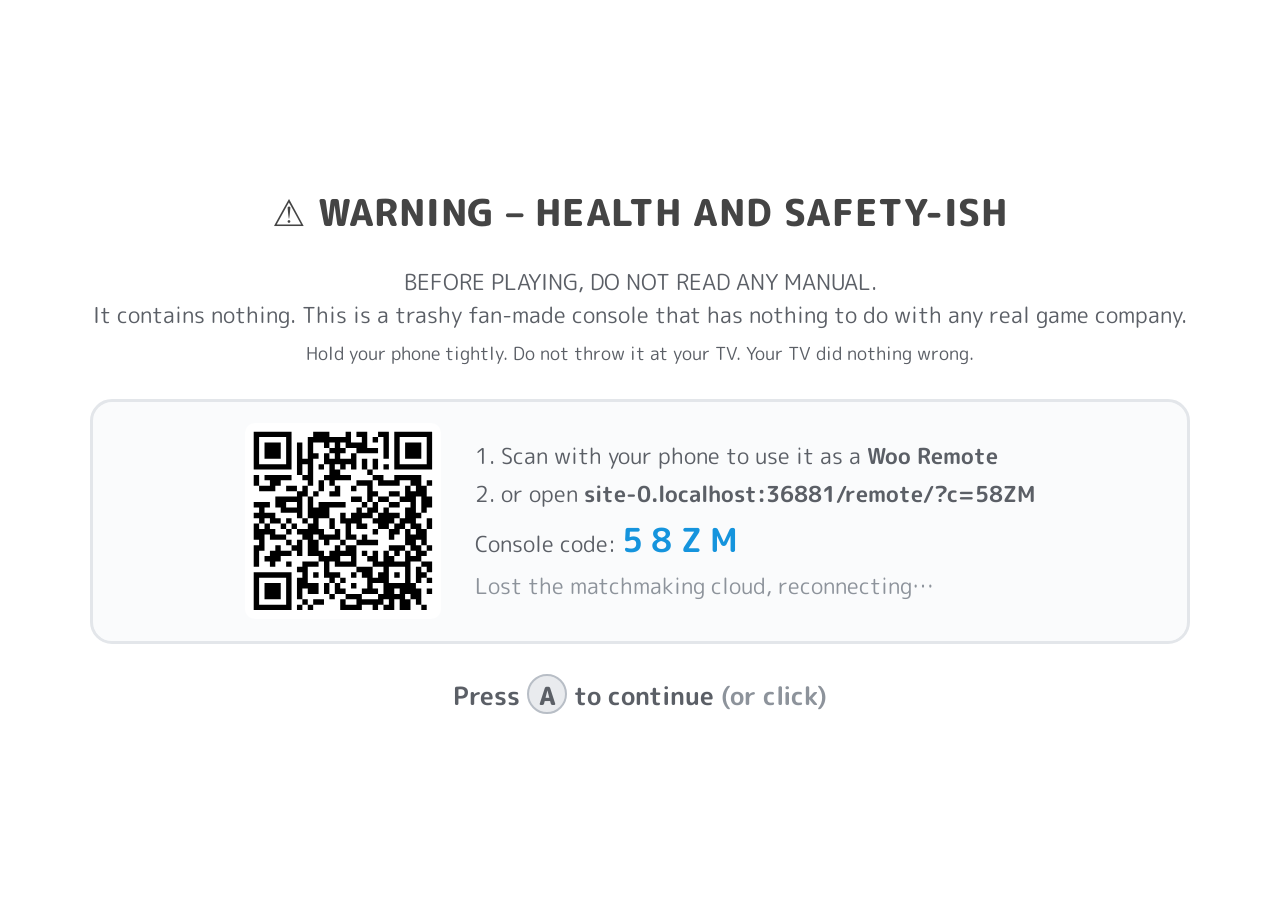
<file: index.html>
<!doctype html>
<html lang="en">
<head>
<meta charset="utf-8">
<meta name="viewport" content="width=device-width, initial-scale=1">
<title>Woo Console</title>
<script>
  // Phones (small touch screens) are remotes, not TVs: send them straight to the remote page.
  // ?tv=1 (remembered for this tab) forces the TV view anyway.
  (function () {
    var q = new URLSearchParams(location.search);
    try { if (q.get('tv') === '1') sessionStorage.setItem('woo-force-tv', '1'); if (q.get('tv') === '0') sessionStorage.removeItem('woo-force-tv'); } catch (e) {}
    var forced = false; try { forced = sessionStorage.getItem('woo-force-tv') === '1'; } catch (e) {}
    var touch = window.matchMedia && matchMedia('(pointer: coarse)').matches;
    var shortSide = Math.min(screen.width, screen.height);
    if (!forced && touch && shortSide < 600) {
      var c = q.get('c');
      location.replace('remote/' + (c ? '?c=' + encodeURIComponent(c) : ''));
    }
  })();
</script>
<meta name="description" content="Woo — a trashy, totally unofficial home console that runs in your browser. Use your phone as the remote.">
<link rel="icon" href="data:image/svg+xml,%3Csvg xmlns='http://www.w3.org/2000/svg' viewBox='0 0 64 64'%3E%3Crect x='4' y='4' width='56' height='56' rx='14' fill='%2335b6ff'/%3E%3Ctext x='32' y='43' font-size='26' text-anchor='middle' fill='white' font-family='Arial' font-weight='bold'%3Ewoo%3C/text%3E%3C/svg%3E">
<link rel="preconnect" href="https://fonts.googleapis.com">
<link href="https://fonts.googleapis.com/css2?family=M+PLUS+Rounded+1c:wght@400;700;800&display=swap" rel="stylesheet">
<link rel="stylesheet" href="css/screen.css">
<script src="js/lib/peerjs.min.js"></script>
<script src="js/lib/qrcode.js"></script>
<script src="js/lib/mqtt-lite.js"></script>
</head>
<body>
<div id="screen">
  <!-- Health & safety parody -->
  <section id="warning" class="layer">
    <div class="warn-box">
      <div class="warn-title">⚠ WARNING – HEALTH AND SAFETY-ISH</div>
      <p>BEFORE PLAYING, DO NOT READ ANY MANUAL.<br>It contains nothing. This is a trashy fan-made console that has nothing to do with any real game company.</p>
      <p class="small">Hold your phone tightly. Do not throw it at your TV. Your TV did nothing wrong.</p>
      <div class="warn-connect">
        <div class="qr" data-qr></div>
        <div>
          <div class="warn-step">1. Scan with your phone to use it as a <b>Woo Remote</b></div>
          <div class="warn-step">2. or open <b data-remote-url>…</b></div>
          <div class="warn-step">Console code: <b class="code" data-code>····</b></div>
          <div class="warn-step dim" data-net-status>Connecting to the matchmaking cloud…</div>
        </div>
      </div>
      <div class="press-a blink">Press <span class="btn-a">A</span> to continue <span class="dim">(or click)</span></div>
    </div>
  </section>

  <!-- Main menu -->
  <section id="menu" class="layer hidden">
    <div class="grid" id="channel-grid"></div>
    <div class="page-arrow right" data-click="nextpage">›</div>
    <div class="page-arrow left hidden" data-click="prevpage">‹</div>
    <div class="bottom-bar">
      <svg class="bar-shape" viewBox="0 0 1600 220" preserveAspectRatio="none">
        <path d="M0,60 L330,60 C420,60 430,6 520,6 L1080,6 C1170,6 1180,60 1270,60 L1600,60 L1600,220 L0,220 Z" fill="url(#barGrad)" stroke="#35b6ff" stroke-width="4"/>
        <defs><linearGradient id="barGrad" x1="0" y1="0" x2="0" y2="1"><stop offset="0" stop-color="#f7f8fa"/><stop offset="1" stop-color="#d9dde2"/></linearGradient></defs>
      </svg>
      <div class="round-btn woo-btn" data-click="settings" title="Woo Settings">woo</div>
      <div class="clock"><div class="time" id="clock-time">00:00</div><div class="date" id="clock-date">Mon 1/1</div></div>
      <div class="round-btn mail-btn" data-click="board" title="Message Board"><svg viewBox="0 0 48 36"><rect x="3" y="3" width="42" height="30" rx="4" fill="none" stroke="currentColor" stroke-width="3.5"/><path d="M4 5 L24 21 L44 5" fill="none" stroke="currentColor" stroke-width="3.5"/></svg></div>
    </div>
    <div class="sd-hint" id="remote-hint"></div>
  </section>

  <!-- Channel preview -->
  <section id="channel" class="layer hidden">
    <canvas id="banner"></canvas>
    <div class="channel-title" id="channel-title"></div>
    <div class="channel-buttons">
      <div class="pill" data-click="back">Woo Menu</div>
      <div class="pill" data-click="start">Start</div>
    </div>
  </section>

  <!-- Game container -->
  <section id="game" class="layer hidden"></section>

  <!-- Panels (connect, settings) -->
  <section id="panel" class="layer hidden"><div class="panel-box" id="panel-box"></div></section>

  <!-- HOME menu -->
  <section id="home" class="layer hidden">
    <div class="home-top"><span>HOME Menu</span><div class="home-close" data-click="home-close">✕ Close</div></div>
    <div class="home-mid">
      <div class="pill big" data-click="home-menu">Woo Menu</div>
      <div class="pill big" data-click="home-reset">Reset</div>
    </div>
    <div class="home-bottom" id="home-remotes"></div>
  </section>

  <div id="fade"></div>
  <div id="toast"></div>
  <div id="cursors"></div>
  <div id="sound-hint" class="hidden">🔇 Click anywhere on this screen once to enable sound</div>
</div>
<script type="module" src="js/main.js"></script>
</body>
</html>
</file>
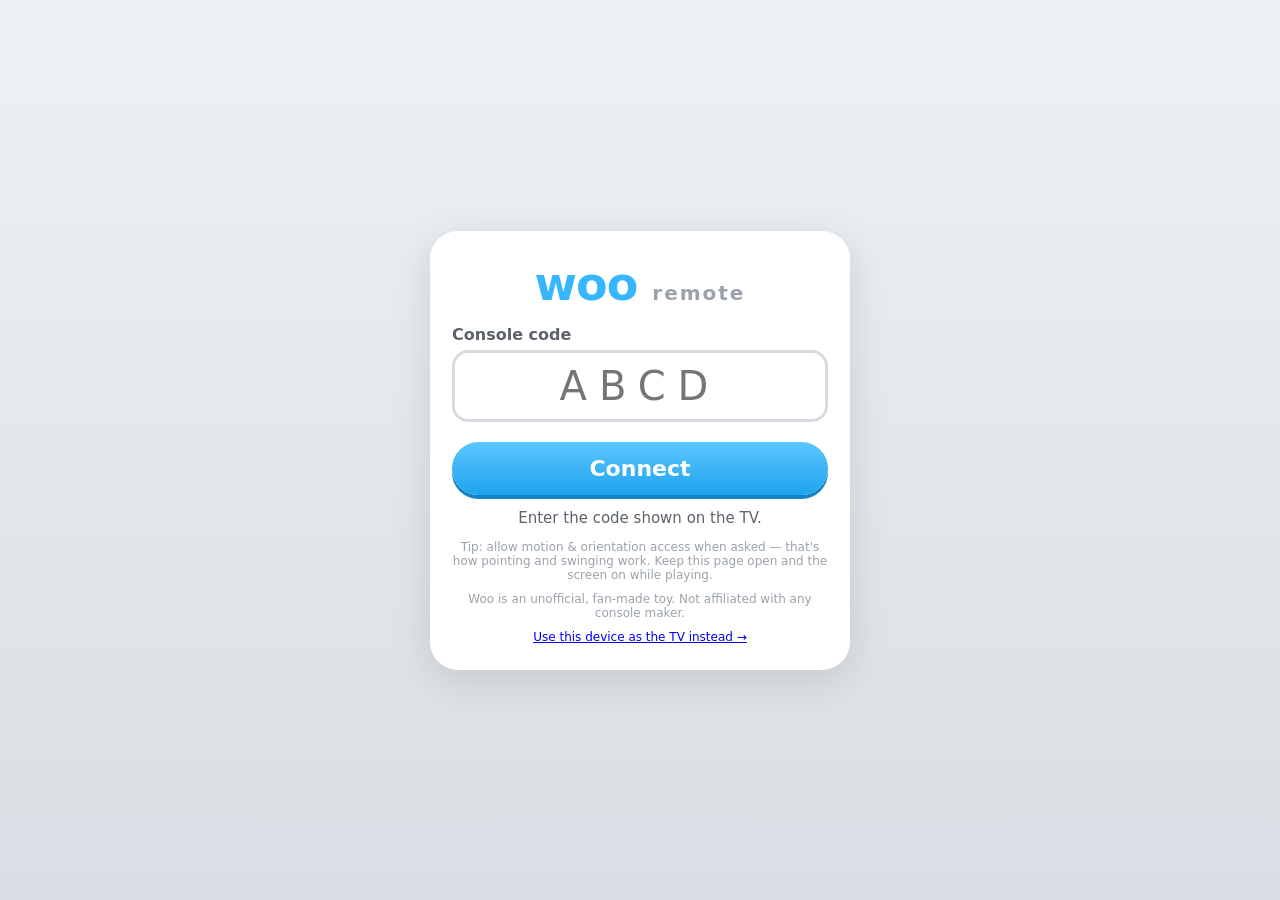
<file: remote/index.html>
<!doctype html>
<html lang="en">
<head>
<meta charset="utf-8">
<meta name="viewport" content="width=device-width, initial-scale=1, maximum-scale=1, user-scalable=no, viewport-fit=cover">
<meta name="theme-color" content="#e9edf1">
<meta name="apple-mobile-web-app-capable" content="yes">
<meta name="mobile-web-app-capable" content="yes">
<title>Woo Remote</title>
<link rel="icon" href="data:image/svg+xml,%3Csvg xmlns='http://www.w3.org/2000/svg' viewBox='0 0 64 64'%3E%3Crect x='18' y='2' width='28' height='60' rx='12' fill='white' stroke='%2335b6ff' stroke-width='4'/%3E%3Ccircle cx='32' cy='26' r='6' fill='%2335b6ff'/%3E%3C/svg%3E">
<link rel="stylesheet" href="remote.css">
<script src="../js/lib/peerjs.min.js"></script>
<script src="../js/lib/mqtt-lite.js"></script>
</head>
<body>
<!-- connect screen -->
<section id="connect" class="screen">
  <div class="card">
    <div class="logo">woo <span>remote</span></div>
    <label>Console code<input id="code" maxlength="4" autocomplete="off" autocapitalize="characters" spellcheck="false" placeholder="ABCD"></label>
    <button id="go" class="big">Connect</button>
    <div id="status" class="status">Enter the code shown on the TV.</div>
    <p class="fine">Tip: allow motion &amp; orientation access when asked — that's how pointing and swinging work. Keep this page open and the screen on while playing.</p>
    <p class="fine">Woo is an unofficial, fan-made toy. Not affiliated with any console maker.</p>
    <p class="fine"><a href="../?tv=1">Use this device as the TV instead →</a></p>
  </div>
</section>

<!-- the remote -->
<section id="remote" class="screen hidden">
  <div id="frame" class="frame">
    <!-- portrait (pointer) layout -->
    <div class="body portrait" id="body-portrait">
      <div class="row top"><div class="btn power" data-btn="POWER" title="Disconnect">⏻</div><div class="pad-hint">drag here = pointer</div></div>
      <div class="dpad">
        <div class="btn d up" data-btn="UP"></div>
        <div class="btn d left" data-btn="LEFT"></div>
        <div class="d mid"></div>
        <div class="btn d right" data-btn="RIGHT"></div>
        <div class="btn d down" data-btn="DOWN"></div>
      </div>
      <div class="btn a" data-btn="A">A</div>
      <div class="btn b" data-btn="B">B <small>trigger</small></div>
      <div class="row trio">
        <div class="btn sm" data-btn="MINUS">−</div>
        <div class="btn home" data-btn="HOME">⌂</div>
        <div class="btn sm" data-btn="PLUS">+</div>
      </div>
      <div class="speaker"></div>
      <div class="btn num" data-btn="ONE">1</div>
      <div class="btn num" data-btn="TWO">2</div>
      <div class="leds"><i></i><i></i><i></i><i></i></div>
      <div class="brand">woo</div>
    </div>
    <!-- sideways layout -->
    <div class="body sideways hidden" id="body-sideways">
      <div class="btn b-shoulder" data-btn="B">B</div>
      <div class="dpad big">
        <div class="btn d up" data-btn="UP"></div>
        <div class="btn d left" data-btn="LEFT"></div>
        <div class="d mid"></div>
        <div class="btn d right" data-btn="RIGHT"></div>
        <div class="btn d down" data-btn="DOWN"></div>
      </div>
      <div class="btn a small-a" data-btn="A">A</div>
      <div class="col trio">
        <div class="btn sm" data-btn="PLUS">+</div>
        <div class="btn home" data-btn="HOME">⌂</div>
        <div class="btn sm" data-btn="MINUS">−</div>
      </div>
      <div class="btn num big" data-btn="ONE">1</div>
      <div class="btn num big" data-btn="TWO">2</div>
      <div class="leds vertical"><i></i><i></i><i></i><i></i></div>
    </div>
  </div>
  <div class="toolbar">
    <span id="who">Player ?</span>
    <button id="swing" class="tool hidden">〰 Swing</button>
    <button id="type" class="tool">⌨</button>
    <button id="gear" class="tool">⚙</button>
  </div>
  <div id="settings" class="drawer hidden">
    <h3>Remote settings</h3>
    <label><input type="checkbox" id="opt-gyro" checked> Point with motion (gyro)</label>
    <label><input type="checkbox" id="opt-tilt" checked> Tilt to steer when sideways</label>
    <label><input type="checkbox" id="opt-flip"> Flip motion axes (if steering is reversed)</label>
    <label><input type="checkbox" id="opt-haptic" checked> Vibration</label>
    <label>Pointer speed <input type="range" id="opt-sens" min="0.3" max="2.5" step="0.1" value="1"></label>
    <div class="sensors" id="sensors">sensors: —</div>
    <button id="close-settings" class="big">Done</button>
  </div>
  <div id="lost" class="lost hidden"><div>Connection lost…<br><button id="retry" class="big">Reconnect</button></div></div>
</section>
<script src="remote.js"></script>
</body>
</html>
</file>
<file: css/screen.css>
:root {
  --woo-blue: #35b6ff;
  --woo-blue-dark: #1594dd;
  --ink: #5b5f66;
  --ink-soft: #8d939b;
  --bg: #f4f5f7;
  --tile: #ffffff;
  --tile-border: #c9ced5;
  --font: "M PLUS Rounded 1c", "Arial Rounded MT Bold", "Nunito", system-ui, sans-serif;
}
* { box-sizing: border-box; }
html, body { margin: 0; height: 100%; overflow: hidden; background: #000; }
body { font-family: var(--font); color: var(--ink); user-select: none; -webkit-user-select: none; cursor: none; }
#screen { position: fixed; inset: 0; background: var(--bg); overflow: hidden; }
.layer { position: absolute; inset: 0; }
.hidden { display: none !important; }
.dim { color: var(--ink-soft); }
.small { font-size: 0.85em; }

/* ---------- warning ---------- */
#warning { background: #fff; display: flex; align-items: center; justify-content: center; }
.warn-box { width: min(1100px, 92vw); text-align: center; font-size: clamp(14px, 1.7vw, 24px); line-height: 1.5; }
.warn-title { font-size: 1.7em; font-weight: 800; color: #444; margin-bottom: .7em; letter-spacing: .02em; }
.warn-box p { margin: .4em 0; }
.warn-connect { display: flex; gap: 1.6em; align-items: center; justify-content: center; text-align: left; margin: 1.4em 0; padding: 1em 1.4em; border: 3px solid #e3e6ea; border-radius: 22px; background: #fafbfc; }
.warn-step { margin: .25em 0; }
.code { font-size: 1.5em; letter-spacing: .25em; color: var(--woo-blue-dark); }
.qr { width: 9em; height: 9em; background: #fff; border-radius: 10px; padding: 6px; flex: none; }
.qr img, .qr canvas, .qr svg { width: 100%; height: 100%; image-rendering: pixelated; display: block; }
.press-a { margin-top: 1em; font-weight: 700; font-size: 1.15em; }
.btn-a { display: inline-block; width: 1.6em; height: 1.6em; line-height: 1.6em; border-radius: 50%; background: #e9ebee; border: 2px solid #b8bec6; font-weight: 800; }
.blink { animation: blink 1.6s ease-in-out infinite; }
@keyframes blink { 50% { opacity: .35; } }

/* ---------- menu ---------- */
#menu { background: repeating-linear-gradient(0deg, #f6f7f9 0 3px, #eef0f3 3px 6px); }
.grid { position: absolute; left: 6vw; right: 6vw; top: 5vh; bottom: 27vh; display: grid; grid-template-columns: repeat(4, 1fr); grid-template-rows: repeat(3, 1fr); gap: 2.2vh 1.6vw; }
.ch { position: relative; border-radius: 22px; border: 3px solid var(--tile-border); background: #fff; overflow: hidden; transition: transform .15s, border-color .15s, box-shadow .15s; }
.ch canvas { position: absolute; inset: 0; width: 100%; height: 100%; }
.ch.empty { background: linear-gradient(#f2f3f5, #e5e8ec); border-color: #d6dade; }
.ch.empty::after { content: ""; position: absolute; inset: 0; background: repeating-linear-gradient(0deg, rgba(0,0,0,.025) 0 2px, transparent 2px 4px); }
.ch.hover { border-color: var(--woo-blue); box-shadow: 0 0 0 4px rgba(53,182,255,.35), 0 8px 24px rgba(0,0,0,.12); transform: scale(1.04); z-index: 2; }
.page-arrow { position: absolute; top: 34vh; width: 4vw; height: 10vh; font-size: 7vh; line-height: 9vh; text-align: center; color: #b9bfc7; border-radius: 16px; }
.page-arrow.right { right: .8vw; } .page-arrow.left { left: .8vw; }
.page-arrow.hover { color: var(--woo-blue); background: rgba(53,182,255,.1); }
.bottom-bar { position: absolute; left: 0; right: 0; bottom: 0; height: 24vh; }
.bar-shape { position: absolute; inset: 0; width: 100%; height: 100%; }
.round-btn { position: absolute; bottom: 4.5vh; width: 13vh; height: 13vh; border-radius: 50%; background: radial-gradient(circle at 50% 35%, #fff, #e3e6ea); border: 3px solid #c3c9d1; display: flex; align-items: center; justify-content: center; color: #9aa1aa; font-weight: 800; font-size: 4vh; transition: transform .15s, border-color .15s, color .15s; }
.round-btn svg { width: 50%; }
.woo-btn { left: 6vw; } .mail-btn { right: 6vw; }
.round-btn.hover { border-color: var(--woo-blue); color: var(--woo-blue); transform: scale(1.07); }
.clock { position: absolute; left: 50%; bottom: 5vh; transform: translateX(-50%); text-align: center; color: #9a9fa6; }
.clock .time { font-size: 9vh; font-weight: 400; letter-spacing: .05em; line-height: 1; }
.clock .date { font-size: 3.4vh; margin-top: .6vh; color: #aeb3b9; }
.sd-hint { position: absolute; bottom: 1vh; left: 0; right: 0; text-align: center; font-size: 1.8vh; color: #a7adb4; }

/* ---------- channel preview ---------- */
#channel { background: #fff; }
#banner { position: absolute; left: 0; top: 0; width: 100%; height: 78%; }
.channel-title { position: absolute; left: 0; right: 0; top: 79%; text-align: center; font-size: 4vh; font-weight: 700; color: #777; }
.channel-buttons { position: absolute; left: 0; right: 0; bottom: 5vh; display: flex; justify-content: center; gap: 12vw; }
.pill { min-width: 26vw; padding: 2.2vh 3vw; text-align: center; border-radius: 999px; background: linear-gradient(#ffffff, #e9ecef); border: 3px solid #c7ccd3; font-size: 3.6vh; font-weight: 700; color: #6c7179; transition: transform .12s, border-color .12s, color .12s; }
.pill.hover { border-color: var(--woo-blue); color: var(--woo-blue-dark); transform: scale(1.05); box-shadow: 0 0 0 5px rgba(53,182,255,.25); }
.pill.small { min-width: 0; font-size: 2.6vh; padding: 1.3vh 2.2vw; }
.pill.sel { border-color: var(--woo-blue); background: linear-gradient(#e9f6ff, #cdeaff); color: var(--woo-blue-dark); }
.pill.disabled { opacity: .45; }

/* ---------- game ---------- */
#game { background: #000; }
#game canvas { display: block; }
.g-full { position: absolute; inset: 0; width: 100%; height: 100%; }
.g-overlay { position: absolute; inset: 0; display: flex; flex-direction: column; align-items: center; justify-content: center; gap: 2.4vh; background: rgba(255,255,255,.92); color: var(--ink); text-align: center; }
.g-overlay h1 { font-size: 7vh; margin: 0; color: #4b5058; }
.g-overlay h2 { font-size: 4vh; margin: 0; color: #6d737b; }
.g-overlay p { font-size: 2.6vh; margin: 0; max-width: 80vw; }
.g-row { display: flex; gap: 2vw; flex-wrap: wrap; justify-content: center; }
.g-hint { font-size: 2.2vh; color: var(--ink-soft); }
.g-card { width: 22vw; height: 30vh; border-radius: 24px; border: 3px solid var(--tile-border); background: #fff; display: flex; flex-direction: column; align-items: center; justify-content: center; font-size: 3.4vh; font-weight: 800; color: #666; transition: transform .12s, border-color .12s; }
.g-card .ico { font-size: 11vh; line-height: 1.1; }
.g-card.hover { border-color: var(--woo-blue); transform: scale(1.05); color: var(--woo-blue-dark); }
table.score { border-collapse: collapse; font-size: 2.6vh; background: #fff; border-radius: 12px; overflow: hidden; }
table.score td, table.score th { border: 2px solid #d5dae0; padding: .5vh 1vw; text-align: center; min-width: 3.2vw; }
table.score th { background: #eef1f4; }

/* ---------- panels ---------- */
#panel { background: rgba(240,242,245,.75); backdrop-filter: blur(6px); display: flex; align-items: center; justify-content: center; }
.panel-box { width: min(1100px, 90vw); max-height: 90vh; overflow: hidden; background: #fff; border: 3px solid var(--tile-border); border-radius: 30px; padding: 3.5vh 3vw; font-size: 2.5vh; box-shadow: 0 20px 60px rgba(0,0,0,.15); }
.panel-box h1 { margin: 0 0 2vh; font-size: 4.4vh; color: #555; }
.panel-row { display: flex; align-items: center; gap: 1.2vw; margin: 1.4vh 0; }
.panel-row .lbl { width: 30%; font-weight: 700; }
.panel-row .val { min-width: 6vw; text-align: center; font-weight: 800; font-size: 3vh; color: var(--woo-blue-dark); }
.slots { display: flex; gap: 1.5vw; margin: 2vh 0; }
.slot { flex: 1; border-radius: 18px; border: 3px solid #dde1e6; padding: 1.5vh; text-align: center; font-weight: 800; }
.slot.on { border-color: currentColor; }

/* ---------- home menu ---------- */
#home { background: rgba(20,24,30,.55); }
.home-top { position: absolute; left: 0; right: 0; top: 0; height: 13vh; background: linear-gradient(#5a6068, #3c4148); color: #fff; font-size: 4.2vh; font-weight: 700; display: flex; align-items: center; padding: 0 4vw; border-bottom: 4px solid var(--woo-blue); }
.home-close { margin-left: auto; font-size: 3vh; padding: 1vh 2vw; border-radius: 999px; border: 2px solid rgba(255,255,255,.4); }
.home-close.hover { background: var(--woo-blue); border-color: #fff; }
.home-mid { position: absolute; left: 0; right: 0; top: 36vh; display: flex; justify-content: center; gap: 8vw; }
.pill.big { min-width: 28vw; font-size: 4.2vh; padding: 3vh 3vw; }
.home-bottom { position: absolute; left: 0; right: 0; bottom: 0; height: 24vh; background: linear-gradient(#3c4148, #24282e); border-top: 4px solid var(--woo-blue); display: flex; justify-content: center; align-items: center; gap: 3vw; color: #fff; }
.home-remote { width: 16vw; text-align: center; font-size: 2.5vh; opacity: .35; }
.home-remote.on { opacity: 1; }
.home-remote .p { font-size: 4vh; font-weight: 800; }
.battery { display: inline-flex; gap: 3px; margin-top: 1vh; }
.battery i { width: 1.3vw; height: 2.4vh; border: 2px solid #fff; border-radius: 3px; }
.battery i.f { background: #7cf; }

/* ---------- overlays ---------- */
#fade { position: absolute; inset: 0; background: #fff; opacity: 0; pointer-events: none; transition: opacity .35s; z-index: 50; }
#fade.on { opacity: 1; }
#toast { position: absolute; left: 50%; top: 3vh; transform: translateX(-50%) translateY(-300%); opacity: 0; background: rgba(255,255,255,.96); border: 3px solid var(--woo-blue); color: #4a4f57; border-radius: 999px; padding: 1.2vh 2.6vw; font-size: 2.6vh; font-weight: 700; z-index: 60; transition: transform .3s, opacity .3s; box-shadow: 0 8px 20px rgba(0,0,0,.15); }
#toast.on { transform: translateX(-50%) translateY(0); opacity: 1; }
#cursors { position: absolute; inset: 0; pointer-events: none; z-index: 100; }
.cursor { position: absolute; left: 0; top: 0; width: 6vh; height: 6vh; margin: -0.6vh 0 0 -2.2vh; transform-origin: 2.2vh 0.6vh; filter: drop-shadow(0 3px 3px rgba(0,0,0,.35)); }
.cursor svg { width: 100%; height: 100%; }
#sound-hint { position: absolute; right: 1.5vw; bottom: 1.5vh; z-index: 90; background: #fff8d6; border: 2px solid #f0c040; border-radius: 12px; padding: .8vh 1vw; font-size: 1.9vh; color: #6b5a12; }

/* ---------- message board / letter bomb ---------- */
.letters { display: flex; flex-direction: column; gap: 1.4vh; }
.letter { display: flex; align-items: center; gap: 1.5vw; padding: 1.6vh 1.6vw; border-radius: 16px; border: 3px solid #dde1e6; background: #fbfcfd; transition: transform .12s, border-color .12s; }
.letter .env { font-size: 4vh; }
.letter .dim { margin-left: auto; font-size: .8em; }
.letter.hover { border-color: var(--woo-blue); transform: scale(1.02); }
.letter.red { background: #ffecec; border-color: #ff6b6b; color: #c62828; animation: redpulse 1.2s ease-in-out infinite; }
.letter.red.hover { border-color: #c62828; }
@keyframes redpulse { 50% { box-shadow: 0 0 0 6px rgba(255,80,80,.25); } }
.letterbomb { position: absolute; inset: 0; z-index: 80; background: #000; color: #3cff6b; font: 700 2.6vh/1.5 "Courier New", monospace; padding: 6vh 6vw; text-shadow: 0 0 8px rgba(60,255,107,.7); }
#screen.glitch { animation: glitch .18s steps(2) infinite; }
@keyframes glitch { 0% { transform: translate(0,0); filter: none; } 25% { transform: translate(-6px,3px); filter: hue-rotate(90deg) saturate(3); } 50% { transform: translate(5px,-4px); } 75% { transform: translate(-3px,-2px); filter: invert(1); } }
#screen.disco { animation: disco 6s linear infinite; }
@keyframes disco { to { filter: hue-rotate(360deg); } }

/* ---------- Woo Me editor ---------- */
.me-bg { background: radial-gradient(circle at 30% 20%, #ffffff, #e6f3fc 60%, #d3e8f7) !important; }
.me-card img { filter: drop-shadow(0 6px 8px rgba(0,0,0,.15)); }
.me-editor { display: flex; gap: 3vw; align-items: center; }
.me-left { text-align: center; }
.me-right { width: 58vw; display: flex; flex-direction: column; gap: 1.6vh; }
.me-tabs { display: flex; gap: .6vw; flex-wrap: wrap; }
.me-panel { background: rgba(255,255,255,.85); border: 3px solid #dbe2ea; border-radius: 24px; padding: 2vh 1.6vw; min-height: 42vh; text-align: left; }
.me-row { display: flex; align-items: center; gap: 1vw; margin: 1.1vh 0; }
.me-row b { width: 9vw; flex: none; font-size: 2.3vh; }
.me-opts { display: flex; flex-wrap: wrap; gap: .5vw; }
.me-opts .pill.small { font-size: 2vh; padding: .9vh 1.2vw; }
.me-sw { width: 4.6vh; height: 4.6vh; border-radius: 50%; border: 3px solid rgba(0,0,0,.12); box-shadow: inset 0 -4px 6px rgba(0,0,0,.18), inset 0 4px 6px rgba(255,255,255,.35); transition: transform .1s; }
.me-sw.hover { transform: scale(1.15); }
.me-sw.sel { border-color: var(--woo-blue); box-shadow: 0 0 0 4px rgba(53,182,255,.35); }

/* ---------- glow-up ---------- */
#menu { background: radial-gradient(ellipse at 50% 0%, #ffffff 0%, #eef2f6 55%, #e1e7ee 100%); }
#menu::before { content: ""; position: absolute; inset: 0; background: repeating-linear-gradient(0deg, rgba(255,255,255,.5) 0 2px, transparent 2px 5px); pointer-events: none; }
#menu::after { content: ""; position: absolute; inset: -10%; pointer-events: none; opacity: .5;
  background: radial-gradient(circle at 20% 30%, rgba(53,182,255,.12), transparent 25%), radial-gradient(circle at 80% 60%, rgba(255,120,200,.09), transparent 25%), radial-gradient(circle at 50% 90%, rgba(120,220,160,.1), transparent 30%);
  animation: drift 18s ease-in-out infinite alternate; }
@keyframes drift { to { transform: translate(4%, -3%) scale(1.05); } }
.grid { z-index: 1; }
.ch { box-shadow: 0 4px 10px rgba(30,50,80,.08), inset 0 1px 0 #fff; }
.ch:not(.empty)::after { content: ""; position: absolute; inset: 0; border-radius: inherit; pointer-events: none;
  background: linear-gradient(160deg, rgba(255,255,255,.55) 0%, rgba(255,255,255,.12) 28%, rgba(255,255,255,0) 45%); }
.ch:not(.empty)::before { content: ""; position: absolute; top: 0; bottom: 0; left: -60%; width: 40%; z-index: 1; pointer-events: none;
  background: linear-gradient(100deg, transparent, rgba(255,255,255,.65), transparent); transform: skewX(-20deg); opacity: 0; }
.ch.hover::before { animation: sheen .9s ease-out; }
@keyframes sheen { 0% { left: -60%; opacity: 1; } 100% { left: 130%; opacity: 0; } }
.ch.hover { box-shadow: 0 0 0 5px rgba(53,182,255,.35), 0 14px 30px rgba(20,60,110,.25); }
.bottom-bar { z-index: 2; filter: drop-shadow(0 -6px 16px rgba(40,70,110,.12)); }
.round-btn { box-shadow: 0 6px 14px rgba(30,60,100,.18), inset 0 2px 0 #fff; }
.clock .time { text-shadow: 0 2px 0 #fff, 0 3px 6px rgba(0,0,0,.08); }
.pill { box-shadow: 0 4px 10px rgba(30,60,100,.12), inset 0 2px 0 rgba(255,255,255,.9); }
.g-overlay h1 { text-shadow: 0 3px 0 rgba(255,255,255,.8), 0 6px 18px rgba(0,0,0,.12); }
.g-card { box-shadow: 0 8px 20px rgba(30,60,100,.12), inset 0 2px 0 #fff; background: linear-gradient(#ffffff, #f1f5f9); }
#channel { background: radial-gradient(ellipse at 50% 30%, #ffffff, #e8eef4); }
#banner { border-bottom: 4px solid #e2e8ee; }

/* name keyboard */
.kb-text { min-width: 40vw; padding: 1.4vh 2vw; font-size: 5vh; font-weight: 800; background: #fff; border: 4px solid; border-radius: 20px; color: #333; }
.kb-caret { animation: blink 1s steps(2) infinite; color: var(--woo-blue); margin-left: 2px; }
.kb { display: flex; flex-direction: column; gap: 1vh; }
.kb-row { gap: .6vw !important; }
.kb-key { min-width: 6.2vh !important; padding: 1.2vh .8vw !important; font-size: 2.8vh !important; text-align: center; }
.kb-space { min-width: 24vw !important; }

/* ---------- Woo Shop ---------- */
.shop-bg { background: linear-gradient(#f2fbff, #c9ecff) !important; justify-content: flex-start !important; padding-top: 12vh; }
.shop-head { position: absolute; top: 0; left: 0; right: 0; height: 9vh; display: flex; align-items: center; justify-content: space-between; padding: 0 3vw; background: linear-gradient(#5cc6ff, #1fa3ee); color: #fff; font-weight: 800; font-size: 3vh; box-shadow: 0 4px 12px rgba(0,60,120,.25); }
.shop-pts { background: rgba(255,255,255,.25); padding: .6vh 1.4vw; border-radius: 999px; }
.shop-spin { font-size: 14vh; animation: spin 1.2s linear infinite; }
@keyframes spin { to { transform: rotate(360deg); } }
.shop-list { display: flex; flex-direction: column; gap: 1.2vh; width: min(1100px, 86vw); max-height: 58vh; overflow: hidden; }
.shop-item { display: flex; align-items: center; gap: 1.5vw; background: #fff; border: 3px solid #cfe6f5; border-radius: 18px; padding: 1vh 1.2vw; text-align: left; }
.shop-item img { width: 18vh; height: 10vh; border-radius: 12px; object-fit: cover; }
.shop-info { flex: 1; display: flex; flex-direction: column; }
.shop-info b { font-size: 2.8vh; } .shop-info small { font-size: 2vh; color: #6a7a8a; }
.shop-price { font-weight: 800; font-size: 2.6vh; color: #1594dd; min-width: 10vw; }
.shop-bar { width: 60vw; height: 4vh; background: #fff; border: 3px solid #9fd0f0; border-radius: 999px; overflow: hidden; }
.shop-bar i { display: block; height: 100%; width: 0; background: repeating-linear-gradient(45deg, #35b6ff 0 20px, #5cc6ff 20px 40px); transition: width .12s; }
.shop-walker { font-size: 8vh; animation: walk 2s linear infinite; }
@keyframes walk { from { transform: translateX(-20vw); } to { transform: translateX(20vw); } }
.shop-ad { width: 50vw; padding: 5vh 3vw; border-radius: 24px; background: linear-gradient(135deg, #ff4fa8, #ffd23a); color: #fff; font-size: 3vh; font-weight: 700; text-shadow: 0 2px 6px rgba(0,0,0,.3); animation: adpulse .8s ease-in-out infinite alternate; }
.shop-ad-title { font-size: 7vh; font-weight: 900; }
@keyframes adpulse { to { transform: scale(1.04) rotate(-1deg); } }

/* ---------- Woo Weather / Browser ---------- */
.wx-overlay { background: transparent !important; justify-content: flex-end !important; pointer-events: none; padding-bottom: 2vh; }
.wx-overlay > * { pointer-events: auto; }
.wx-bar { display: flex; gap: 1vw; }
.br-root { background: #eef2f6 !important; justify-content: flex-start !important; gap: 0 !important; }
.br-top { position: absolute; top: 0; left: 0; right: 0; height: 10vh; display: flex; align-items: center; gap: .8vw; padding: 0 1.5vw; background: linear-gradient(#ffffff, #dfe6ee); border-bottom: 3px solid var(--woo-blue); z-index: 2; }
.br-top .pill.small { min-width: 0; padding: 1vh 1.3vw; font-size: 2.6vh; }
.br-addr { flex: 1; height: 6vh; display: flex; align-items: center; padding: 0 1.4vw; background: #fff; border: 3px solid #c7ccd3; border-radius: 999px; font-size: 2.3vh; color: #555; overflow: hidden; white-space: nowrap; }
.br-addr.hover { border-color: var(--woo-blue); }
.br-page { position: absolute; top: 10vh; left: 0; right: 8vw; bottom: 0; overflow-y: auto; padding: 2vh 3vw; text-align: left; color: #222; font-size: 2.3vh; line-height: 1.55; scrollbar-width: thin; }
.br-side { position: absolute; right: 1vw; top: 40vh; display: flex; flex-direction: column; gap: 2vh; }
.br-side .pill.small { min-width: 0; font-size: 4vh; padding: 1.4vh 1.4vw; }
.br-loading { font-size: 3.5vh; text-align: center; margin-top: 20vh; }
.br-home { text-align: center; }
.br-home h1 { font-size: 7vh; margin: 2vh 0 0; color: #1a6ad0; }
.br-searchbox { margin: 3vh auto; width: 60%; padding: 2vh 2vw; border-radius: 999px; background: #fff; border: 3px solid #c7ccd3; font-size: 3vh; color: #888; text-align: left; }
.br-searchbox.hover { border-color: var(--woo-blue); }
.br-tiles { display: grid; grid-template-columns: repeat(3, 1fr); gap: 2vh 2vw; width: 70%; margin: 0 auto; }
.br-tile { background: #fff; border: 3px solid #d5dbe1; border-radius: 22px; padding: 2.4vh 1vw; font-size: 6vh; display: flex; flex-direction: column; align-items: center; transition: transform .1s; }
.br-tile b { font-size: 2.4vh; color: #555; }
.br-tile.hover, .br-result.hover { border-color: var(--woo-blue); transform: scale(1.03); }
.br-card, .br-result { background: #fff; border: 3px solid #e0e5ea; border-radius: 18px; padding: 1.6vh 1.6vw; margin-bottom: 1.4vh; }
.br-result b { font-size: 1.2em; color: #1a6ad0; }
.br-result p { margin: .4vh 0 0; }
.br-result .searchmatch { background: #fff2a8; }
.br-article img { max-width: 40%; height: auto; float: right; margin: 0 0 1vh 1.5vw; border-radius: 10px; }
.br-article table { max-width: 100%; display: block; overflow: hidden; font-size: .8em; }
.br-article .infobox { float: right; max-width: 38%; margin-left: 1.5vw; background: #f6f8fa; border-radius: 12px; }
.br-link { color: #1a6ad0; border-bottom: 2px solid rgba(26,106,208,.25); border-radius: 4px; }
.br-link.hover { background: #dbefff; }
.br-link.ext::after { content: " ↗"; font-size: .8em; }
.br-news-head { font: 900 6vh Georgia, serif; color: #c62828; border-bottom: 4px double #c62828; margin-bottom: 2vh; }
.br-news-head span { font: italic 2vh Georgia, serif; color: #777; margin-left: 1vw; }
.br-frame-note { font-size: 1.8vh; color: #777; margin-bottom: 1vh; }
.br-frame { width: 100%; height: 76vh; border: 3px solid #d5dbe1; border-radius: 14px; background: #fff; }
</file>
<file: remote/remote.css>
:root { --blue: #35b6ff; --p: #35b6ff; --ink: #5d636b; }
* { box-sizing: border-box; -webkit-tap-highlight-color: transparent; }
html, body { margin: 0; height: 100%; overflow: hidden; background: linear-gradient(#eef1f4, #d9dee4); font-family: "Arial Rounded MT Bold", "Nunito", system-ui, sans-serif; color: var(--ink); touch-action: none; user-select: none; -webkit-user-select: none; -webkit-touch-callout: none; overscroll-behavior: none; }
.hidden { display: none !important; }
.screen { position: fixed; inset: 0; }

/* connect */
#connect { display: flex; align-items: center; justify-content: center; padding: 20px; touch-action: auto; }
.card { width: min(420px, 100%); background: #fff; border-radius: 28px; padding: 26px 22px; box-shadow: 0 10px 40px rgba(0,0,0,.12); text-align: center; }
.logo { font-size: 46px; font-weight: 800; color: var(--blue); letter-spacing: -1px; margin-bottom: 14px; }
.logo span { font-size: 20px; color: #9aa2ab; letter-spacing: 2px; }
label { display: block; font-weight: 700; margin: 10px 0; text-align: left; }
#code { display: block; width: 100%; margin-top: 6px; font-size: 40px; text-align: center; letter-spacing: 12px; text-transform: uppercase; padding: 10px; border: 3px solid #d5dbe1; border-radius: 16px; font-family: inherit; color: #333; outline: none; }
#code:focus { border-color: var(--blue); }
button.big { width: 100%; font: inherit; font-size: 22px; font-weight: 800; color: #fff; background: linear-gradient(#5cc6ff, #1fa3ee); border: 0; border-radius: 999px; padding: 14px; margin-top: 10px; box-shadow: 0 4px 0 #1484c4; }
button.big:active { transform: translateY(2px); box-shadow: 0 2px 0 #1484c4; }
.status { margin-top: 14px; font-size: 15px; min-height: 1.4em; }
.fine { font-size: 12px; color: #9aa2ab; margin: 10px 0 0; }

/* remote frame */
#remote { display: flex; flex-direction: column; }
.frame { position: relative; flex: 1; min-height: 0; }
.body { position: absolute; background: linear-gradient(90deg, #f2f4f6, #ffffff 40%, #ffffff 60%, #eceff2); border-radius: 46px; box-shadow: inset 0 0 0 2px #d8dde3, 0 8px 30px rgba(0,0,0,.15); }
.body.portrait { left: 50%; top: 8px; bottom: 6px; width: min(78vw, 48vh, 330px); transform: translateX(-50%); display: flex; flex-direction: column; align-items: center; justify-content: space-between; padding: 18px 0 18px; }
.row { display: flex; align-items: center; }
.row.top { width: 100%; justify-content: space-between; padding: 0 22px; }
.pad-hint { font-size: 11px; color: #c0c6cd; }

.btn { display: flex; align-items: center; justify-content: center; font-weight: 800; color: #8e959d; background: linear-gradient(#fbfcfd, #e4e8ec); box-shadow: 0 3px 0 #c5ccd3, inset 0 0 0 2px #d5dbe1; transition: transform .05s; }
.btn.on { transform: translateY(2px); box-shadow: 0 1px 0 #c5ccd3, inset 0 0 0 2px var(--p); color: var(--p); background: linear-gradient(#eef8ff, #d6eeff); }
.power { width: 34px; height: 34px; border-radius: 50%; font-size: 17px; color: #e0525a; }

.dpad { position: relative; width: min(38vw, 22vh, 150px); height: min(38vw, 22vh, 150px); display: grid; grid-template: 1fr 1fr 1fr / 1fr 1fr 1fr; }
.dpad .d { background: #dfe3e8; box-shadow: none; }
.dpad .btn.d { background: linear-gradient(#e9ecef, #cfd5db); box-shadow: inset 0 0 0 2px #c3cad1; }
.dpad .btn.d.on { background: var(--p); box-shadow: inset 0 0 0 2px var(--p); }
.dpad .up { grid-area: 1 / 2; border-radius: 10px 10px 0 0; }
.dpad .left { grid-area: 2 / 1; border-radius: 10px 0 0 10px; }
.dpad .mid { grid-area: 2 / 2; background: #cfd5db; }
.dpad .right { grid-area: 2 / 3; border-radius: 0 10px 10px 0; }
.dpad .down { grid-area: 3 / 2; border-radius: 0 0 10px 10px; }
.dpad .btn.d::after { content: ""; width: 0; height: 0; border: 7px solid transparent; }
.dpad .up::after { border-bottom-color: #a8b0b8 !important; margin-top: -7px; }
.dpad .down::after { border-top-color: #a8b0b8 !important; margin-bottom: -7px; }
.dpad .left::after { border-right-color: #a8b0b8 !important; margin-left: -7px; }
.dpad .right::after { border-left-color: #a8b0b8 !important; margin-right: -7px; }

.a { width: min(22vw, 13vh, 88px); height: min(22vw, 13vh, 88px); border-radius: 50%; font-size: min(10vw, 6vh, 40px); }
.b { width: 62%; height: min(9vh, 64px); border-radius: 22px 22px 34px 34px; font-size: 26px; gap: 8px; background: linear-gradient(#f0f2f4, #d7dce1); }
.b small { font-size: 11px; color: #adb3ba; }
.trio { gap: 16px; }
.sm { width: 46px; height: 32px; border-radius: 16px; font-size: 24px; }
.home { width: 46px; height: 46px; border-radius: 50%; font-size: 22px; color: #6aa8d6; }
.speaker { width: 60px; height: 22px; background: radial-gradient(circle, #c3c9cf 2px, transparent 2.5px) 0 0 / 10px 11px; opacity: .8; }
.num { width: min(16vw, 9vh, 64px); height: min(16vw, 9vh, 64px); border-radius: 50%; font-size: min(7vw, 4vh, 28px); }
.leds { display: flex; gap: 10px; }
.leds i { width: 14px; height: 7px; border-radius: 3px; background: #c9d0d6; }
.leds i.lit { background: var(--p); box-shadow: 0 0 8px var(--p); }
.brand { font-size: 22px; font-weight: 800; color: #ccd2d8; letter-spacing: -1px; }

/* sideways */
.body.sideways { display: flex; align-items: center; justify-content: space-around; padding: 0 3%; }
.body.sideways.rot { width: calc(100vh - 20px); height: calc(100vw - 20px); left: 50%; top: 50%; transform: translate(-50%, -50%) rotate(90deg); }
.body.sideways.flat { inset: 10px; }
.dpad.big { width: min(30vw, 30vh, 220px); height: min(30vw, 30vh, 220px); width: min(36%, 220px); aspect-ratio: 1; height: auto; }
.rot .dpad.big { width: min(32vw, 210px); height: min(32vw, 210px); }
.flat .dpad.big { width: min(30vh, 40vw, 210px); height: min(30vh, 40vw, 210px); }
.small-a { width: 56px; height: 56px; border-radius: 50%; font-size: 24px; }
.col.trio { display: flex; flex-direction: column; gap: 10px; align-items: center; }
.col.trio .sm { width: 34px; height: 42px; }
.num.big { width: min(24vw, 24vh, 120px); height: min(24vw, 24vh, 120px); font-size: 40px; }
.rot .num.big { width: min(26vw, 120px); height: min(26vw, 120px); }
.b-shoulder { position: absolute; top: -2px; right: 20%; width: 34%; height: 20%; border-radius: 0 0 26px 26px; font-size: 26px; }
.leds.vertical { flex-direction: column; gap: 8px; }
.leds.vertical i { width: 7px; height: 14px; }

/* toolbar + drawers */
.toolbar { height: 44px; display: flex; align-items: center; justify-content: space-between; padding: 0 14px calc(env(safe-area-inset-bottom) * 0.5); font-weight: 800; }
#who { color: var(--p); }
.tool { font: inherit; font-size: 18px; background: #fff; border: 2px solid #d5dbe1; border-radius: 999px; padding: 4px 14px; color: #7a828b; }
.drawer { position: fixed; left: 10px; right: 10px; bottom: 10px; background: #fff; border-radius: 24px; padding: 18px; box-shadow: 0 10px 40px rgba(0,0,0,.25); touch-action: auto; z-index: 10; }
.drawer h3 { margin: 0 0 8px; }
.drawer label { font-weight: 600; font-size: 15px; }
.drawer input[type=range] { width: 100%; }
.sensors { font-size: 12px; color: #9aa2ab; margin-top: 6px; }
.lost { position: fixed; inset: 0; background: rgba(255,255,255,.9); display: flex; align-items: center; justify-content: center; text-align: center; font-size: 22px; font-weight: 800; padding: 30px; z-index: 20; touch-action: auto; }
</file>
